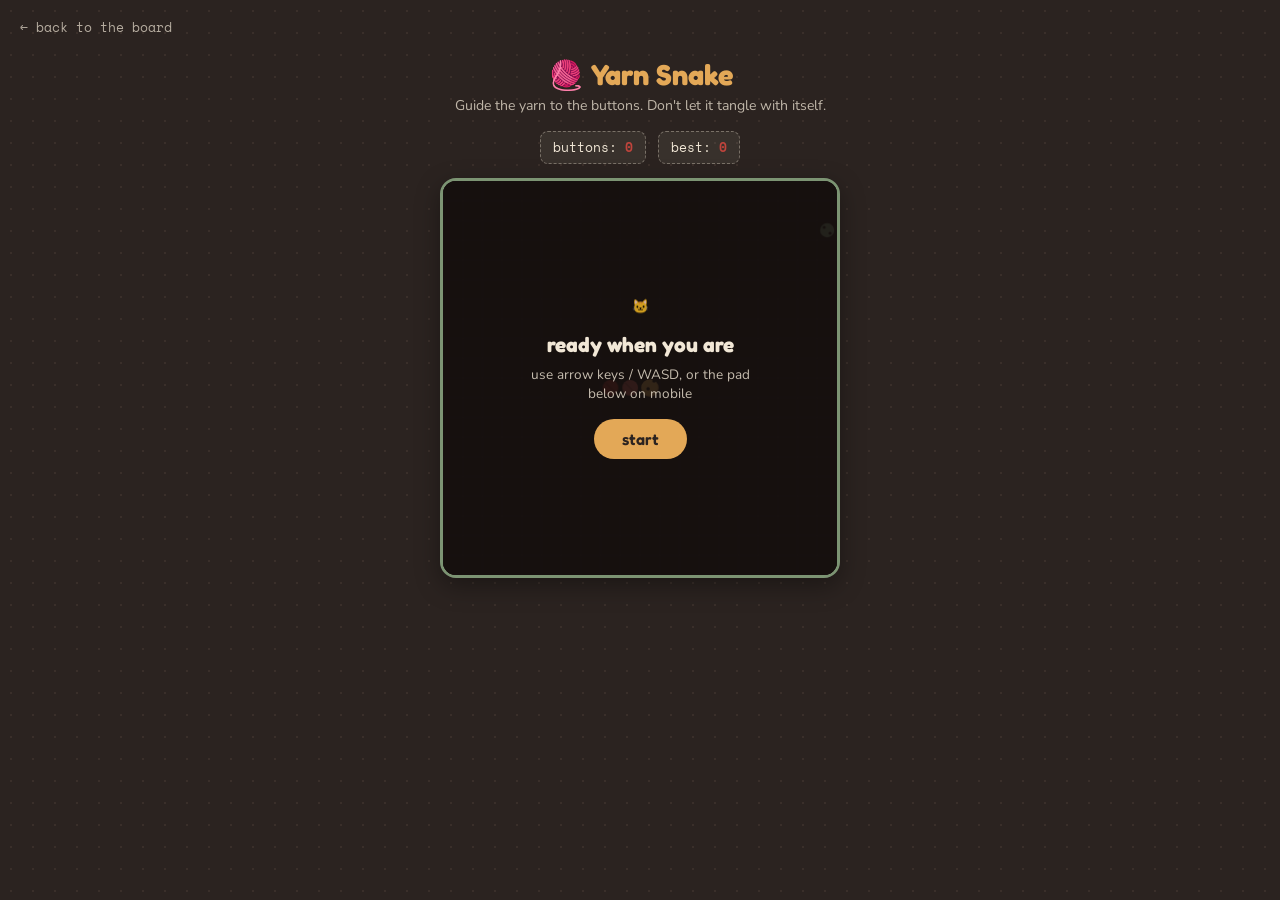
<file: game-site/games/yarn-snake/index.html>
<!DOCTYPE html>
<html lang="en">
<head>
<meta charset="UTF-8">
<meta name="viewport" content="width=device-width, initial-scale=1.0, maximum-scale=1.0, user-scalable=no">
<title>Yarn Snake — Tinker_Box</title>
<link rel="preconnect" href="https://fonts.googleapis.com">
<link href="https://fonts.googleapis.com/css2?family=Fredoka:wght@500;600;700&family=Nunito:wght@400;600;700&family=Space+Mono:wght@400;700&display=swap" rel="stylesheet">
<link rel="stylesheet" href="../../assets/style.css">
<link rel="stylesheet" href="style.css">
</head>
<body class="game-body">

  <a class="back-link" href="../../index.html">← back to the board</a>

  <div class="game-wrap">
    <h1 class="game-title">🧶 Yarn Snake</h1>
    <p class="game-sub">Guide the yarn to the buttons. Don't let it tangle with itself.</p>

    <div class="hud">
      <span class="hud-chip">buttons: <b id="score">0</b></span>
      <span class="hud-chip">best: <b id="best">0</b></span>
    </div>

    <div class="canvas-shell">
      <canvas id="board" width="400" height="400"></canvas>

      <div id="overlay" class="overlay">
        <div class="overlay-card">
          <p class="overlay-cat">🐱</p>
          <h2 id="overlay-title">ready when you are</h2>
          <p id="overlay-msg">use arrow keys / WASD, or the pad below on mobile</p>
          <button id="overlay-btn" class="start-btn">start</button>
        </div>
      </div>
    </div>

    <div class="dpad" aria-hidden="false">
      <button class="dpad-btn dpad-up" data-dir="up">▲</button>
      <div class="dpad-row">
        <button class="dpad-btn dpad-left" data-dir="left">◀</button>
        <button class="dpad-btn dpad-down" data-dir="down">▼</button>
        <button class="dpad-btn dpad-right" data-dir="right">▶</button>
      </div>
    </div>
  </div>

  <script src="game.js"></script>
</body>
</html>
</file>
<file: game-site/assets/style.css>
/* ---- Nook Arcade — token system ----
   Color:
     --board:      #2B2320  (dark walnut cork/desk)
     --board-dot:  #3A2F2A  (dot texture on cork)
     --cream:      #F1E7D6  (chalk / cream thread, text)
     --yarn-red:   #C1443C  (primary accent)
     --mustard:    #E3A857  (secondary accent)
     --sage:       #7C9473  (tertiary accent)
   Type:
     display: 'Fredoka'   (rounded, handmade, playful)
     body:    'Nunito'
     utility: 'Space Mono' (tags / small labels, like a fabric care label)
------------------------------------------------ */

:root {
  --board: #2B2320;
  --board-dot: #3A2F2A;
  --cream: #F1E7D6;
  --yarn-red: #C1443C;
  --mustard: #E3A857;
  --sage: #7C9473;
}

* { box-sizing: border-box; }

body {
  margin: 0;
  font-family: 'Nunito', sans-serif;
  color: var(--cream);
  background-color: var(--board);
  background-image: radial-gradient(var(--board-dot) 1.4px, transparent 1.4px);
  background-size: 22px 22px;
  min-height: 100vh;
}

.board-header {
  text-align: center;
  padding: 56px 20px 28px;
  position: relative;
}

.board-header h1 {
  font-family: 'Fredoka', sans-serif;
  font-weight: 700;
  font-size: clamp(2rem, 5vw, 3rem);
  margin: 0;
  color: var(--mustard);
  letter-spacing: 0.5px;
}

.underscore {
  color: var(--yarn-red);
  display: inline-block;
  transform: translateY(4px);
}

.tagline {
  font-family: 'Space Mono', monospace;
  font-size: 0.9rem;
  color: var(--cream);
  opacity: 0.75;
  margin-top: 10px;
}

.corkboard {
  max-width: 980px;
  margin: 0 auto;
  padding: 20px 24px 60px;
  display: grid;
  grid-template-columns: repeat(auto-fit, minmax(220px, 1fr));
  gap: 28px;
}

.patch {
  position: relative;
  display: block;
  background: rgba(241, 231, 214, 0.05);
  border: 2px dashed rgba(241, 231, 214, 0.35);
  border-radius: 14px;
  padding: 28px 22px 22px;
  text-decoration: none;
  color: var(--cream);
  transform: rotate(-1deg);
  transition: transform 0.18s ease, background 0.18s ease, border-color 0.18s ease;
}

.corkboard .patch:nth-child(2) { transform: rotate(1.2deg); }
.corkboard .patch:nth-child(3) { transform: rotate(-0.6deg); }

.patch:hover {
  transform: rotate(0deg) translateY(-4px);
  background: rgba(241, 231, 214, 0.1);
  border-color: var(--yarn-red);
}

.patch-empty {
  opacity: 0.45;
  cursor: default;
}
.patch-empty:hover { transform: inherit; background: rgba(241,231,214,0.05); border-color: rgba(241,231,214,0.35); }

.pin {
  position: absolute;
  top: -10px;
  left: 50%;
  transform: translateX(-50%);
  width: 16px;
  height: 16px;
  border-radius: 50%;
  background: var(--yarn-red);
  box-shadow: 0 2px 3px rgba(0,0,0,0.4);
}
.pin-faded { background: rgba(241, 231, 214, 0.3); }

.patch-emoji {
  font-size: 2.2rem;
  display: block;
  margin-bottom: 8px;
}

.patch h2 {
  font-family: 'Fredoka', sans-serif;
  font-size: 1.3rem;
  margin: 0 0 8px;
  color: var(--cream);
}

.patch p {
  font-size: 0.92rem;
  line-height: 1.4;
  margin: 0 0 14px;
  color: rgba(241,231,214,0.85);
}

.patch-tag {
  font-family: 'Space Mono', monospace;
  font-size: 0.72rem;
  text-transform: uppercase;
  letter-spacing: 0.06em;
  color: var(--sage);
}

.board-footer {
  text-align: center;
  padding: 20px;
  font-family: 'Space Mono', monospace;
  font-size: 0.78rem;
  color: rgba(241,231,214,0.5);
}
</file>
<file: game-site/games/yarn-snake/style.css>
.game-body {
  display: flex;
  flex-direction: column;
  align-items: center;
  padding-bottom: 40px;
}

.back-link {
  align-self: flex-start;
  margin: 18px 0 0 20px;
  color: var(--cream);
  opacity: 0.7;
  text-decoration: none;
  font-family: 'Space Mono', monospace;
  font-size: 0.8rem;
}
.back-link:hover { opacity: 1; color: var(--mustard); }

.game-wrap {
  width: 100%;
  max-width: 440px;
  padding: 10px 16px 0;
  text-align: center;
}

.game-title {
  font-family: 'Fredoka', sans-serif;
  color: var(--mustard);
  font-size: 1.8rem;
  margin: 10px 0 4px;
}

.game-sub {
  font-family: 'Nunito', sans-serif;
  font-size: 0.88rem;
  opacity: 0.75;
  margin: 0 0 16px;
}

.hud {
  display: flex;
  justify-content: center;
  gap: 12px;
  margin-bottom: 14px;
}

.hud-chip {
  font-family: 'Space Mono', monospace;
  font-size: 0.8rem;
  background: rgba(241,231,214,0.07);
  border: 1px dashed rgba(241,231,214,0.35);
  border-radius: 8px;
  padding: 6px 12px;
}
.hud-chip b { color: var(--yarn-red); }

.canvas-shell {
  position: relative;
  width: 100%;
  aspect-ratio: 1 / 1;
  max-width: 400px;
  margin: 0 auto;
  border-radius: 16px;
  overflow: hidden;
  border: 3px solid var(--sage);
  box-shadow: 0 8px 24px rgba(0,0,0,0.35);
}

#board {
  width: 100%;
  height: 100%;
  display: block;
  background: #221b18;
  touch-action: none;
}

.overlay {
  position: absolute;
  inset: 0;
  background: rgba(20, 15, 13, 0.86);
  display: flex;
  align-items: center;
  justify-content: center;
}
.overlay.hidden { display: none; }

.overlay-card {
  text-align: center;
  padding: 20px;
}

.overlay-cat {
  font-size: 2.4rem;
  margin: 0 0 6px;
}

.overlay-card h2 {
  font-family: 'Fredoka', sans-serif;
  color: var(--cream);
  margin: 0 0 8px;
  font-size: 1.3rem;
}

.overlay-card p {
  font-family: 'Nunito', sans-serif;
  font-size: 0.85rem;
  opacity: 0.8;
  margin: 0 0 16px;
  max-width: 260px;
}

.start-btn {
  font-family: 'Fredoka', sans-serif;
  font-size: 1rem;
  font-weight: 600;
  color: var(--board);
  background: var(--mustard);
  border: none;
  border-radius: 999px;
  padding: 10px 28px;
  cursor: pointer;
  transition: transform 0.12s ease, background 0.12s ease;
}
.start-btn:hover { background: var(--yarn-red); color: var(--cream); transform: translateY(-2px); }

.dpad {
  margin-top: 20px;
  display: flex;
  flex-direction: column;
  align-items: center;
  gap: 8px;
  user-select: none;
}
.dpad-row { display: flex; gap: 8px; }

.dpad-btn {
  width: 52px;
  height: 52px;
  border-radius: 12px;
  border: 1px dashed rgba(241,231,214,0.4);
  background: rgba(241,231,214,0.06);
  color: var(--cream);
  font-size: 1.1rem;
  cursor: pointer;
}
.dpad-btn:active { background: var(--yarn-red); }

@media (min-width: 640px) {
  .dpad { display: none; }
}
</file>
